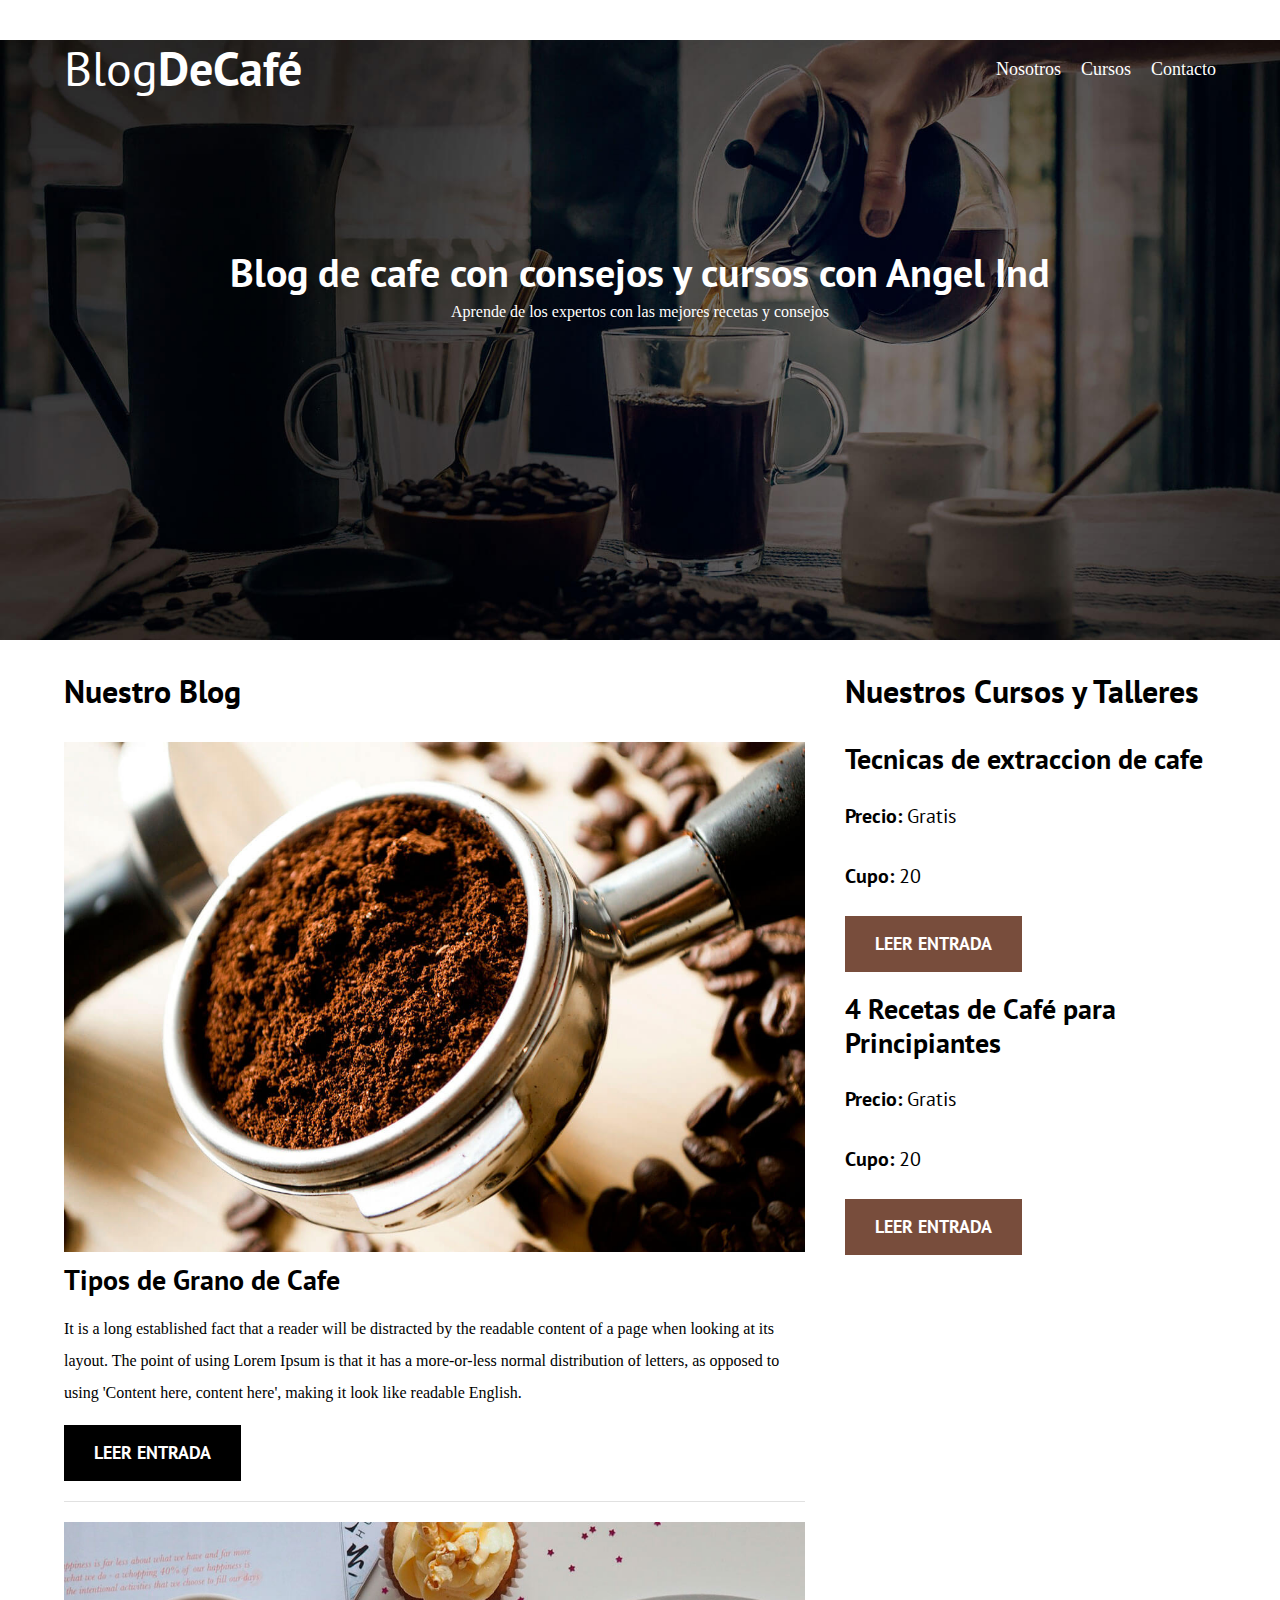
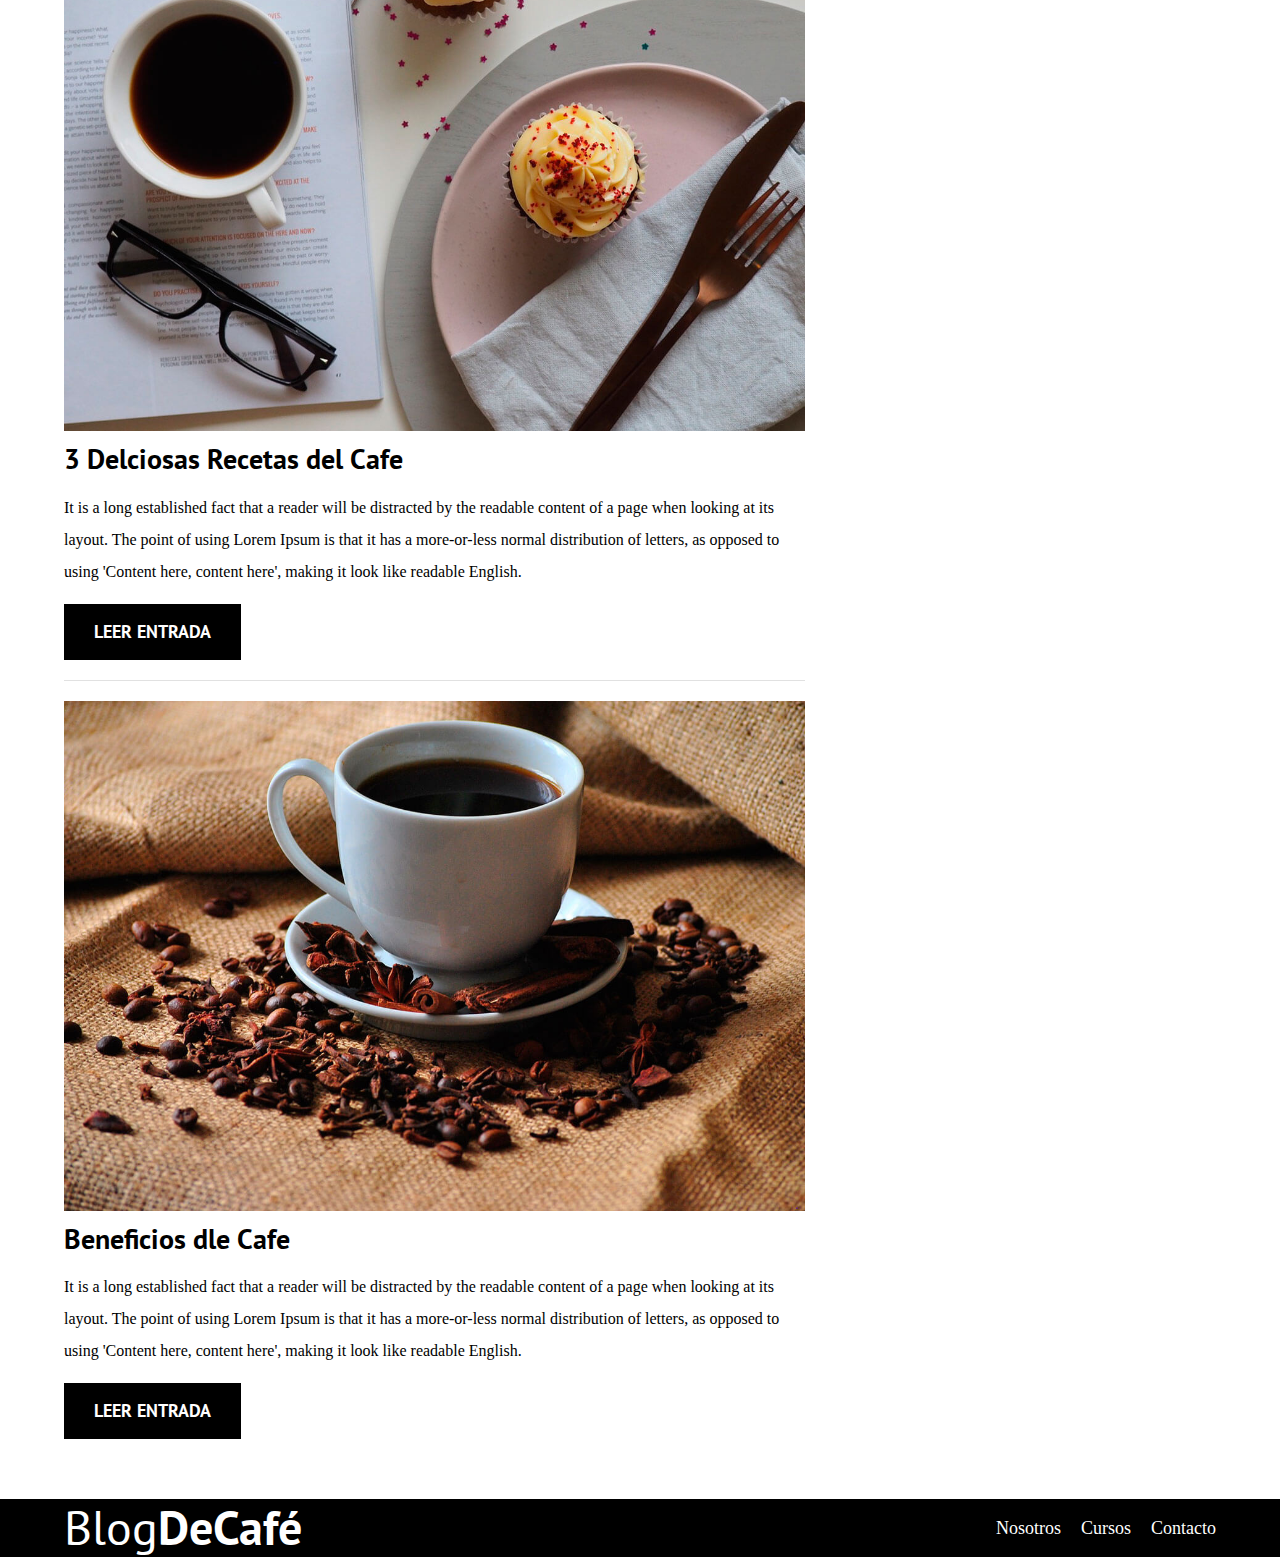
<file: index.html>
<!DOCTYPE html>
<html lang="en">
<head>
    <meta charset="UTF-8">
    <meta http-equiv="X-UA-Compatible" content="IE=edge">
    <meta name="viewport" content="width=device-width, initial-scale=1.0">
    <title>BlogDeCafé</title>
    
    <!--Prefecth-->
    <link rel="prefetch" href="nosotros.html" as="document">
    <link rel="prefetch" href="cursos.html" as="document1">
    

    <!--Preload-->
    <link rel="preload" href="css/normalize.css" as="style">
    <link rel="stylesheet" href="css/normalize.css">

    <link rel="preload" href="https://fonts.googleapis.com/css2?family=Open+Sans&family=PT+Sans:wght@400;700&display=swap" crossorigin="crossorigin" as="font" >
    <link rel="preconnect" href="https://fonts.googleapis.com">
    <link rel="preconnect" href="https://fonts.gstatic.com" crossorigin>
    <link href="https://fonts.googleapis.com/css2?family=Open+Sans&family=PT+Sans:wght@400;700&display=swap" rel="stylesheet">

    <link rel="preload" href="css/style.css" as="style">
    <link rel="stylesheet" href="css/style.css">

</head>
<body>
    <header class="header">
        <div class="contenedor">
            <div class="barra">
                <a class="logo" href="index.html">
                    <h1 class="logo__nombre no-margin centrar-texto">Blog<span class="logo__bold">DeCafé</span></h1>
                </a>

                <nav class="navegacion">
                    <a href="nosotros.html" class="navegacion__enlace">Nosotros</a>
                    <a href="cursos.html" class="navegacion__enlace">Cursos</a>
                    <a href="contacto.html" class="navegacion__enlace">Contacto</a>

                </nav>
                
            </div>

        </div>
        <div class="header__texto">
            <h2 class="no-margin">Blog de cafe con consejos y cursos con Angel Ind</h2>
            <p class="no-margin">Aprende de los expertos con las mejores recetas y consejos</p>
        </div>
    </header>

    <div class="contenedor contenido-principal">
        <main class="blog">
            <h3>Nuestro Blog</h3>

            <article class="entrada">
                <div class="entrada__imagen">
                    <picture>
                        <source loading="lazy" srcset="img/blog1.webp" type="img/webp">
                        <img loading="lazy" src="img/blog1.jpg" alt="imagen blog">
                    </picture>
                    
                </div>

                <div class="entrada__contenido">
                    <h4 class="no-margin">Tipos de Grano de Cafe</h4>
                    <p>It is a long established fact that a reader will be distracted by the readable content of a page when looking at its layout. The point of using Lorem Ipsum is that it has a more-or-less normal distribution of letters, as opposed to using 'Content here, content here', making it look like readable English.</p>
                    <a href="entrada.html" class="boton boton--primario"> Leer Entrada</a>
                </div>

            </article>
            <article class="entrada">
                <div class="entrada__imagen">
                    <img loading="lazy" src="img/blog2.jpg" alt="imagen blog">
                </div>

                <div class="entrada__contenido">
                    <h4 class="no-margin">3 Delciosas Recetas del Cafe </h4>
                    <p>It is a long established fact that a reader will be distracted by the readable content of a page when looking at its layout. The point of using Lorem Ipsum is that it has a more-or-less normal distribution of letters, as opposed to using 'Content here, content here', making it look like readable English.</p>
                    <a href="entrada.html" class="boton boton--primario"> Leer Entrada</a>
                </div>

            </article>
            <article class="entrada">
                <div class="entrada__imagen">
                    <img loading="lazy" src="img/blog3.jpg" alt="imagen blog">
                </div>

                <div class="entrada__contenido">
                    <h4 class="no-margin">Beneficios dle Cafe</h4>
                    <p>It is a long established fact that a reader will be distracted by the readable content of a page when looking at its layout. The point of using Lorem Ipsum is that it has a more-or-less normal distribution of letters, as opposed to using 'Content here, content here', making it look like readable English.</p>
                    <a href="entrada.html" class="boton boton--primario"> Leer Entrada</a>
                </div>

            </article>
        </main>
        <aside class="sidebar">
            <h3>Nuestros Cursos y Talleres</h3>

            <ul class="cursos no-padding">
                <li class="widget-curso">
                    <h4 class="no-margin">Tecnicas de extraccion de cafe </h4>
                    <p class="widget-curso__label" > Precio:
                        <span class="widget-curso__info">Gratis</span>

                    </p>
                    <p class="widget-curso__label" > Cupo:
                        <span class="widget-curso__info">20</span>

                    </p>
                    <a href="entrada.html" class="boton boton--secundario"> Leer Entrada</a>
                </li>
                <li class="widget-curso">
                    <h4 class="no-margin">4 Recetas de Café para Principiantes</h4>
                    <p class="widget-curso__label" > Precio:
                        <span class="widget-curso__info">Gratis</span>

                    </p>
                    <p class="widget-curso__label" > Cupo:
                        <span class="widget-curso__info">20</span>

                    </p>
                    <a href="entrada.html" class="boton boton--secundario"> Leer Entrada</a>
                </li>
            </ul>
        </aside>
    </div>

    <footer class="footer">
        <div class="contenedor">
            <div class="barra">
                <a class="logo" href="index.html">
                    <h1 class="logo__nombre no-margin centrar-texto">Blog<span class="logo__bold">DeCafé</span></h1>
                </a>

                <nav class="navegacion">
                    <a href="nosotros.html" class="navegacion__enlace">Nosotros</a>
                    <a href="cursos.html" class="navegacion__enlace">Cursos</a>
                    <a href="contacto.html" class="navegacion__enlace">Contacto</a>

                </nav>
                
            </div>
        </div>

    </footer>
    <script src="js/modernizer.js"></script>
</body>
</html>
</file>
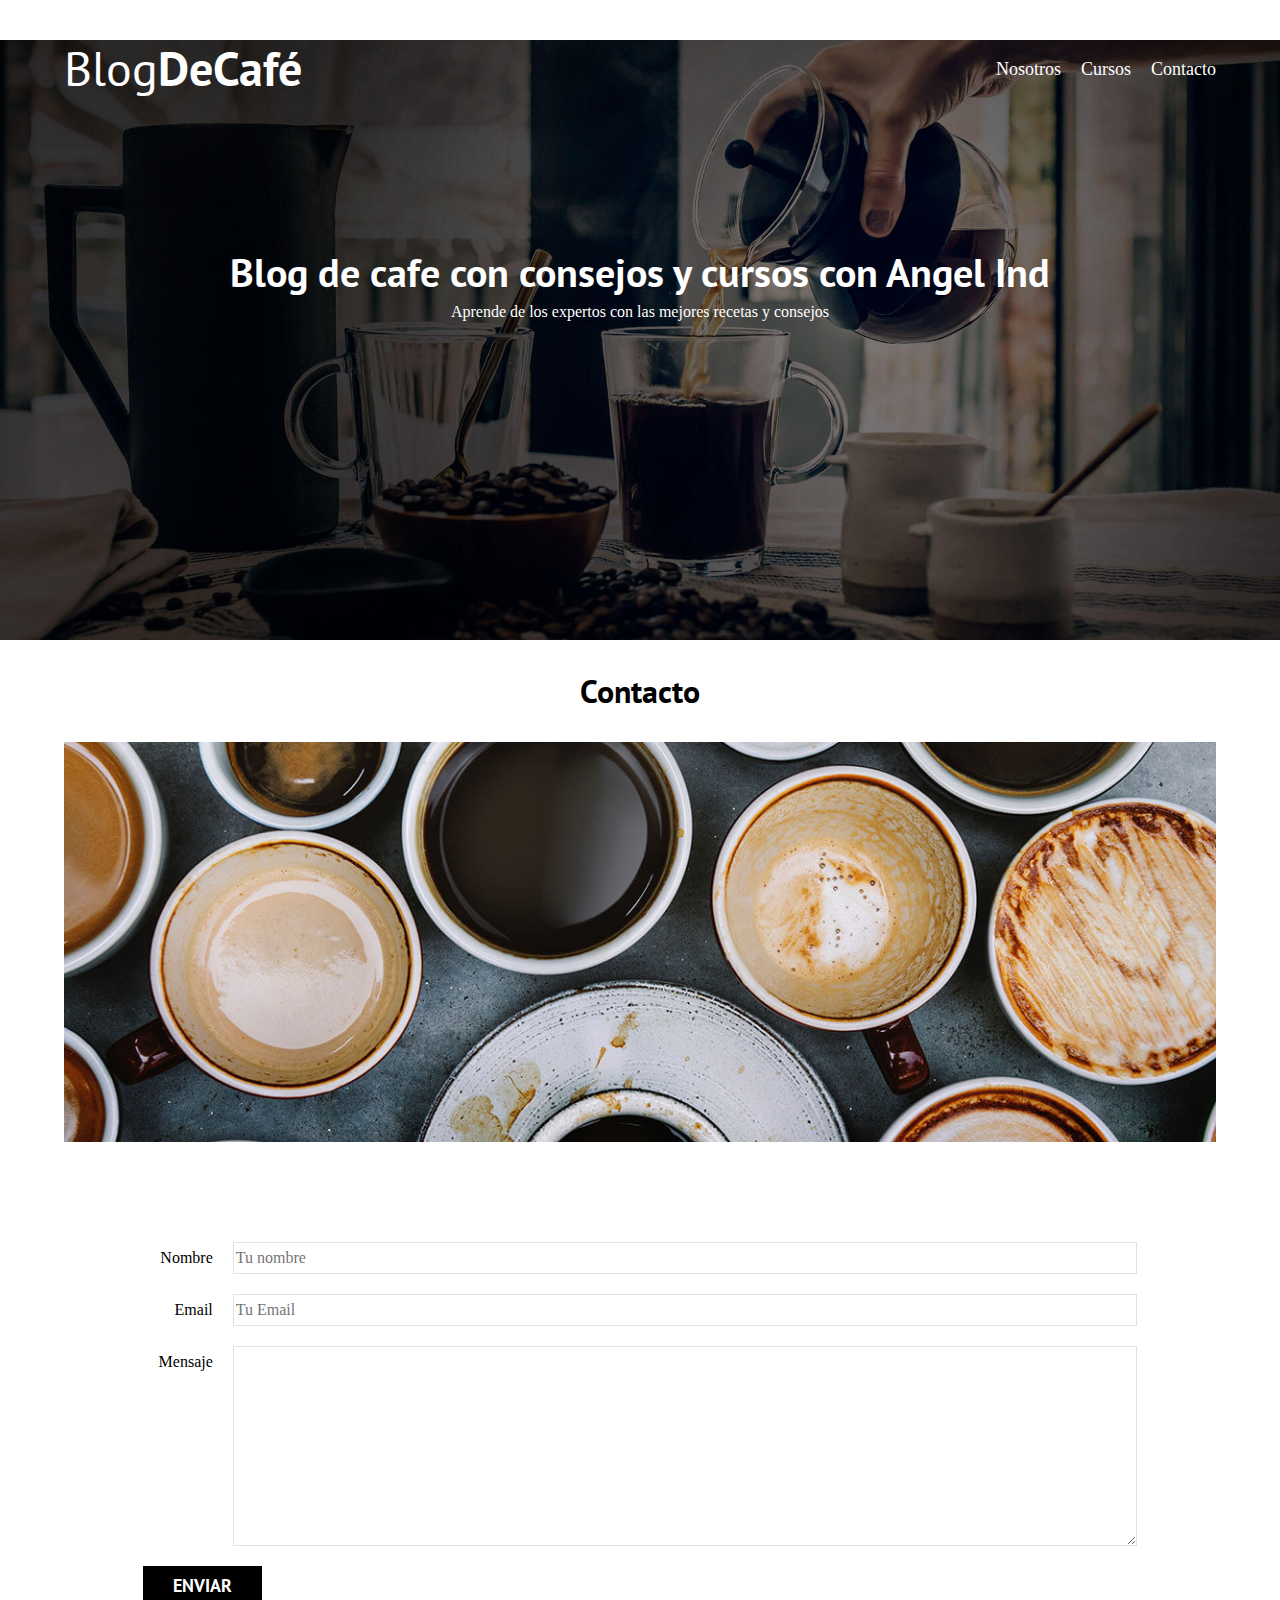
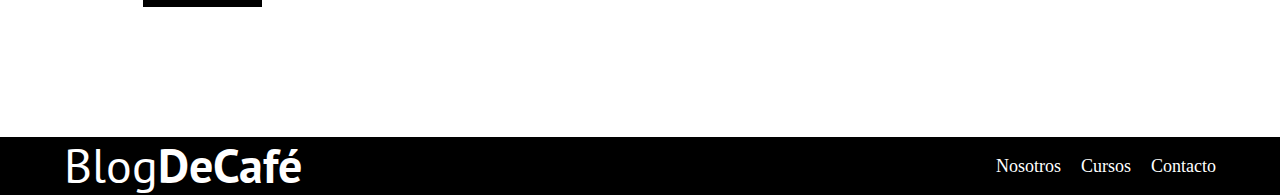
<file: contacto.html>
<!DOCTYPE html>
<html lang="en">
<head>
    <meta charset="UTF-8">
    <meta http-equiv="X-UA-Compatible" content="IE=edge">
    <meta name="viewport" content="width=device-width, initial-scale=1.0">
    <title>BlogDeCafé</title>
    <link rel="stylesheet" href="css/normalize.css">
    <link rel="preconnect" href="https://fonts.googleapis.com">
    <link rel="preconnect" href="https://fonts.gstatic.com" crossorigin>
    <link href="https://fonts.googleapis.com/css2?family=Open+Sans&family=PT+Sans:wght@400;700&display=swap" rel="stylesheet">
    <link rel="stylesheet" href="css/style.css">
</head>
<body>
    <header class="header">
        <div class="contenedor">
            <div class="barra">
                <a class="logo" href="index.html">
                    <h1 class="logo__nombre no-margin centrar-texto">Blog<span class="logo__bold">DeCafé</span></h1>
                </a>

                <nav class="navegacion">
                    <a href="nosotros.html" class="navegacion__enlace">Nosotros</a>
                    <a href="cursos.html" class="navegacion__enlace">Cursos</a>
                    <a href="contacto.html" class="navegacion__enlace">Contacto</a>

                </nav>
                
            </div>

        </div>
        <div class="header__texto">
            <h2 class="no-margin">Blog de cafe con consejos y cursos con Angel Ind</h2>
            <p class="no-margin">Aprende de los expertos con las mejores recetas y consejos</p>
        </div>
    </header>

    <main class="contenedor ">
       <h3 class="centrar-texto"> Contacto </h3>
        <div class="contacto-bg">

        </div>

        <form class="formulario">
            <div class="campo">
                <label class="campo__label" for="nombre">Nombre</label>
                <input 
                    class="campo__field"
                    type="nombre" 
                    placeholder="Tu nombre" 
                    id="nombre">

            </div>

            <div class="campo">
                <label class="campo__label" for="email">Email</label>
                <input 
                    class="campo__field"
                    type="email" 
                    placeholder="Tu Email" 
                    id="email">

            </div>

            <div class="campo">
                <label class="campo__label" for="mensaje">Mensaje</label>

                <textarea
                    class="campo__field campo__field--textarea"
                    id="mensaje "
                 ></textarea>

            </div>
            <div class="campo">
                <input type="submit" value="Enviar" class="boton boton--primario">
            </div>
        </form>
       

    </main>

    <footer class="footer">
        <div class="contenedor">
            <div class="barra">
                <a class="logo" href="index.html">
                    <h1 class="logo__nombre no-margin centrar-texto">Blog<span class="logo__bold">DeCafé</span></h1>
                </a>

                <nav class="navegacion">
                    <a href="nosotros.html" class="navegacion__enlace">Nosotros</a>
                    <a href="cursos.html" class="navegacion__enlace">Cursos</a>
                    <a href="contacto.html" class="navegacion__enlace">Contacto</a>

                </nav>
                
            </div>
        </div>

    </footer>

</body>
</html>
</file>
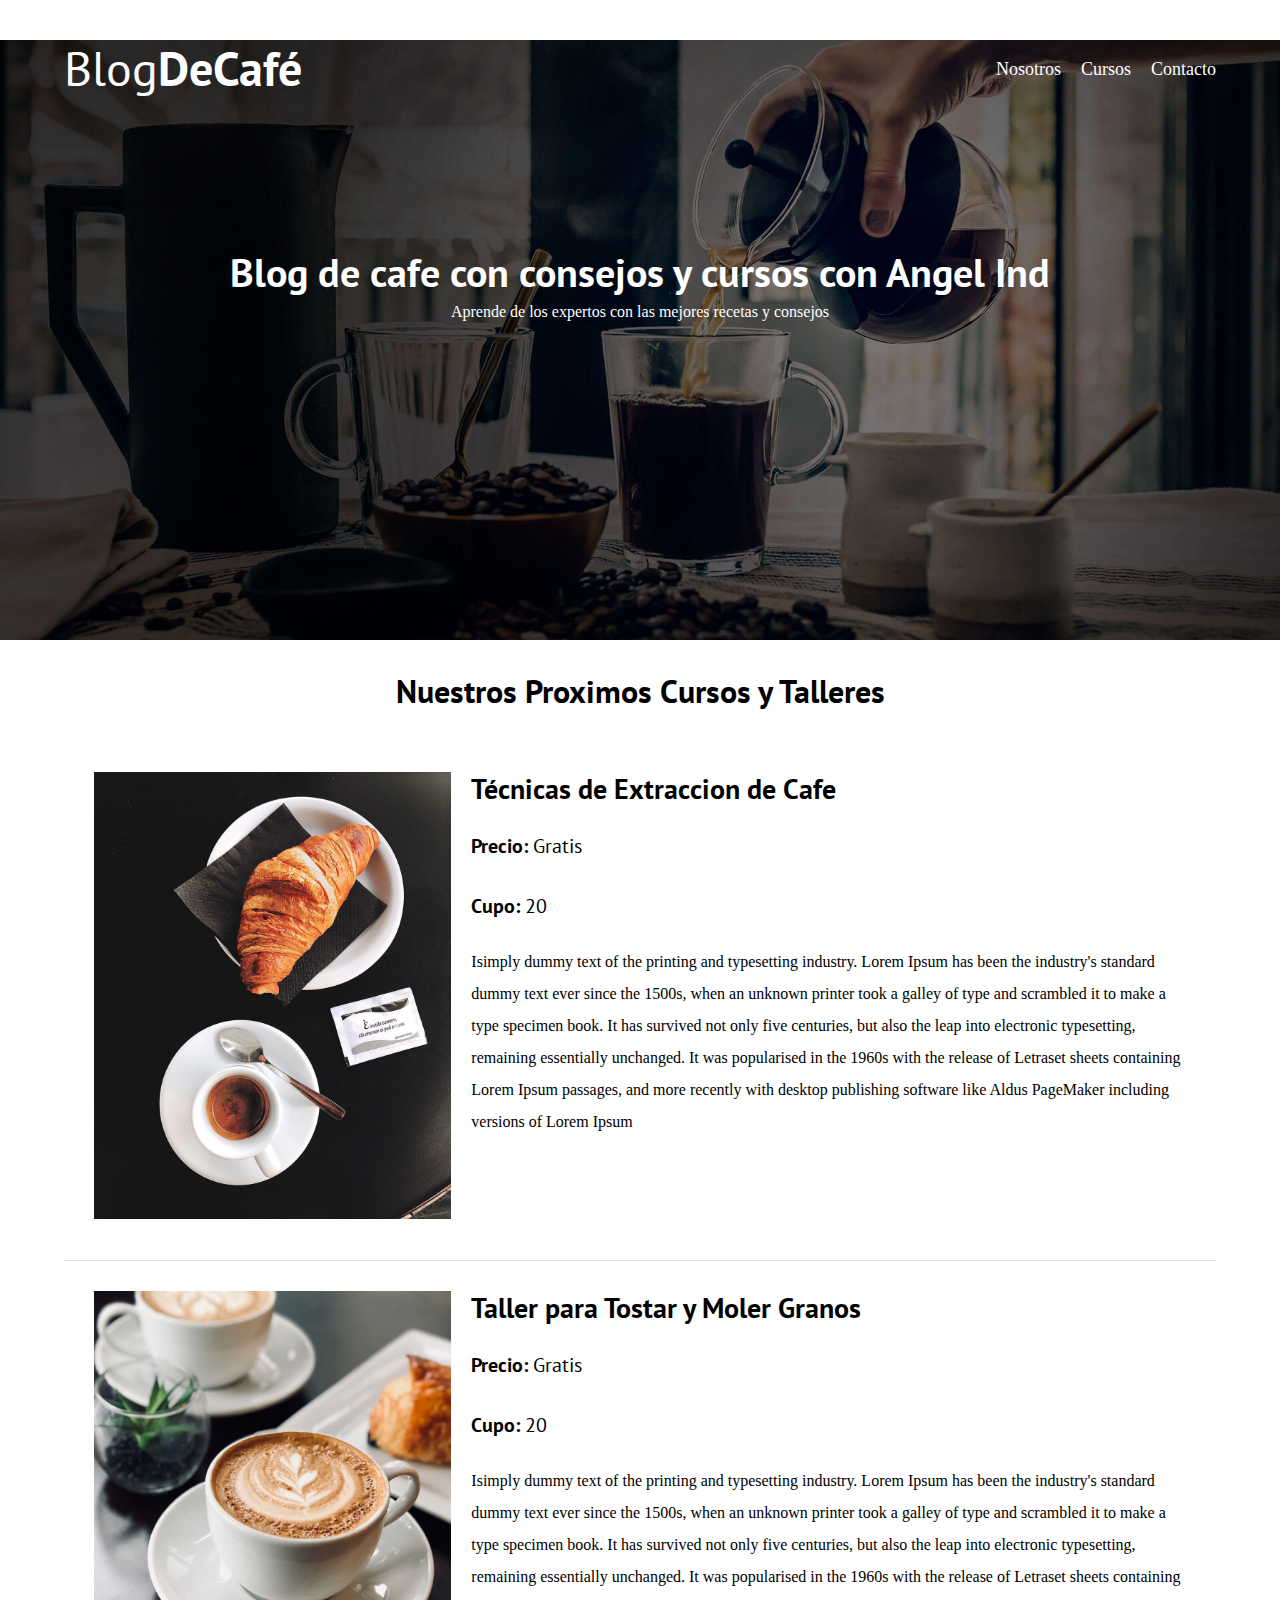
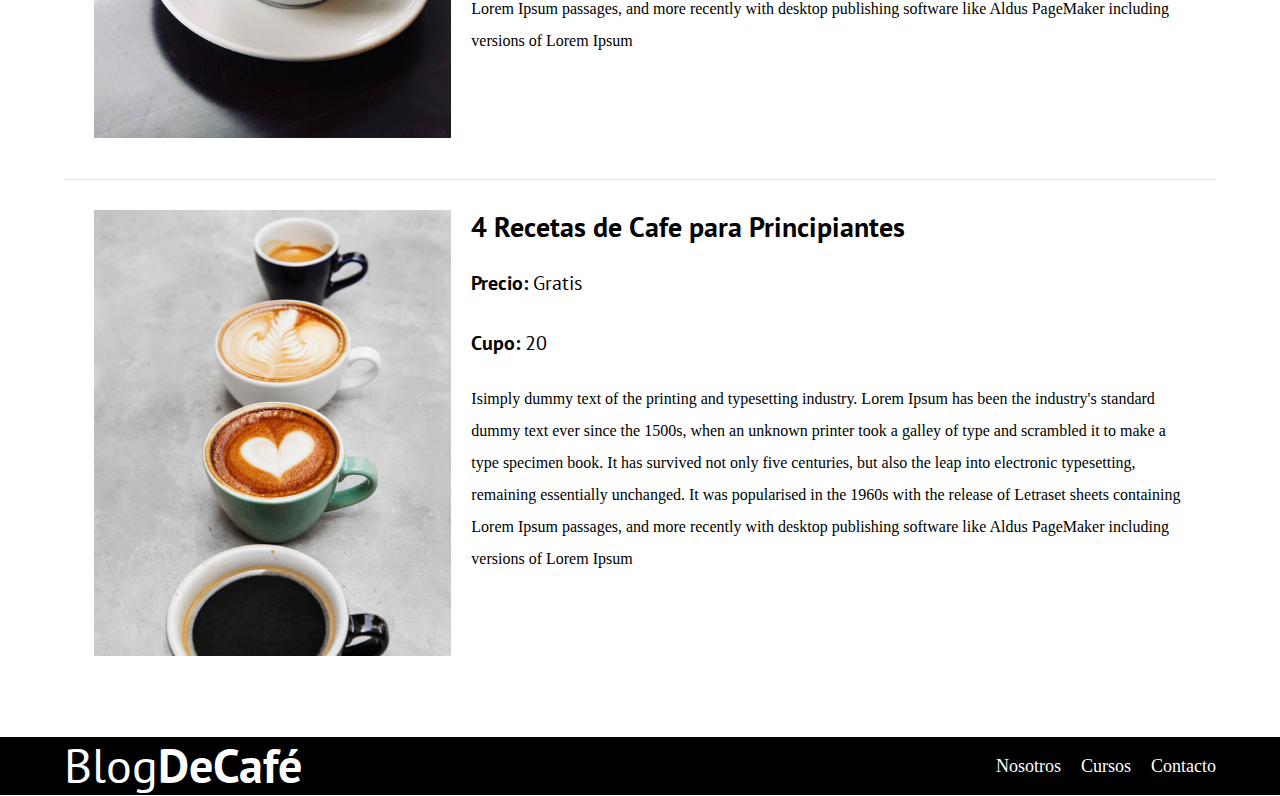
<file: cursos.html>
<!DOCTYPE html>
<html lang="en">
<head>
    <meta charset="UTF-8">
    <meta http-equiv="X-UA-Compatible" content="IE=edge">
    <meta name="viewport" content="width=device-width, initial-scale=1.0">
    <title>BlogDeCafé</title>
    <link rel="stylesheet" href="css/normalize.css">
    <link rel="preconnect" href="https://fonts.googleapis.com">
    <link rel="preconnect" href="https://fonts.gstatic.com" crossorigin>
    <link href="https://fonts.googleapis.com/css2?family=Open+Sans&family=PT+Sans:wght@400;700&display=swap" rel="stylesheet">
    <link rel="stylesheet" href="css/style.css">
</head>
<body>
    <header class="header">
        <div class="contenedor">
            <div class="barra">
                <a class="logo" href="index.html">
                    <h1 class="logo__nombre no-margin centrar-texto">Blog<span class="logo__bold">DeCafé</span></h1>
                </a>

                <nav class="navegacion">
                    <a href="nosotros.html" class="navegacion__enlace">Nosotros</a>
                    <a href="cursos.html" class="navegacion__enlace">Cursos</a>
                    <a href="contacto.html" class="navegacion__enlace">Contacto</a>

                </nav>
                
            </div>

        </div>
        <div class="header__texto">
            <h2 class="no-margin">Blog de cafe con consejos y cursos con Angel Ind</h2>
            <p class="no-margin">Aprende de los expertos con las mejores recetas y consejos</p>
        </div>
    </header>

    <main class="contenedor ">
       <h3 class="centrar-texto">Nuestros Proximos Cursos y Talleres</h3>

       <div class="curso">
            <div class="curso__imagen">
                <img src="img/curso1.jpg" alt="imagen del curso">
            </div>            
            <div class="curso__informacion">
                <h4 class="no-margin">Técnicas de Extraccion de Cafe</h4>
                    <p class="curso__label" > Precio:
                        <span class="curso__info">Gratis</span>

                    </p>
                    <p class="widget-curso__label" > Cupo:
                        <span class="widget-curso__info">20</span>

                    </p>
                    <p class="curso__descripcion">
                        Isimply dummy text of the printing and typesetting industry. Lorem Ipsum has been the industry's standard dummy text ever since the 1500s, when an unknown printer took a galley of type and scrambled it to make a type specimen book. It has survived not only five centuries, but also the leap into electronic typesetting, remaining essentially unchanged. It was popularised in the 1960s with the release of Letraset sheets containing Lorem Ipsum passages, and more recently with desktop publishing software like Aldus PageMaker including versions of Lorem Ipsum
                    </p>
            </div> <!--.curso-informacion-->
        </div> <!--.curso-->

        <div class="curso">
            <div class="curso__imagen">
                <img src="img/curso2.jpg" alt="imagen del curso">
            </div>            
            <div class="curso__informacion">
                <h4 class="no-margin">Taller para Tostar y Moler Granos</h4>
                    <p class="curso__label" > Precio:
                        <span class="curso__info">Gratis</span>

                    </p>
                    <p class="widget-curso__label" > Cupo:
                        <span class="widget-curso__info">20</span>

                    </p>
                    <p class="curso__descripcion">
                        Isimply dummy text of the printing and typesetting industry. Lorem Ipsum has been the industry's standard dummy text ever since the 1500s, when an unknown printer took a galley of type and scrambled it to make a type specimen book. It has survived not only five centuries, but also the leap into electronic typesetting, remaining essentially unchanged. It was popularised in the 1960s with the release of Letraset sheets containing Lorem Ipsum passages, and more recently with desktop publishing software like Aldus PageMaker including versions of Lorem Ipsum
                    </p>
            </div> <!--.curso-informacion-->
        </div> <!--.curso-->

        <div class="curso">
            <div class="curso__imagen">
                <img src="img/curso3.jpg" alt="imagen del curso">
            </div>            
            <div class="curso__informacion">
                <h4 class="no-margin">4 Recetas de Cafe para Principiantes</h4>
                    <p class="curso__label" > Precio:
                        <span class="curso__info">Gratis</span>

                    </p>
                    <p class="widget-curso__label" > Cupo:
                        <span class="widget-curso__info">20</span>

                    </p>
                    <p class="curso__descripcion">
                        Isimply dummy text of the printing and typesetting industry. Lorem Ipsum has been the industry's standard dummy text ever since the 1500s, when an unknown printer took a galley of type and scrambled it to make a type specimen book. It has survived not only five centuries, but also the leap into electronic typesetting, remaining essentially unchanged. It was popularised in the 1960s with the release of Letraset sheets containing Lorem Ipsum passages, and more recently with desktop publishing software like Aldus PageMaker including versions of Lorem Ipsum
                    </p>
            </div> <!--.curso-informacion-->
        </div> <!--.curso-->       

      

    </main>

    <footer class="footer">
        <div class="contenedor">
            <div class="barra">
                <a class="logo" href="index.html">
                    <h1 class="logo__nombre no-margin centrar-texto">Blog<span class="logo__bold">DeCafé</span></h1>
                </a>

                <nav class="navegacion">
                    <a href="nosotros.html" class="navegacion__enlace">Nosotros</a>
                    <a href="cursos.html" class="navegacion__enlace">Cursos</a>
                    <a href="contacto.html" class="navegacion__enlace">Contacto</a>

                </nav>
                
            </div>
        </div>

    </footer>

</body>
</html>
</file>
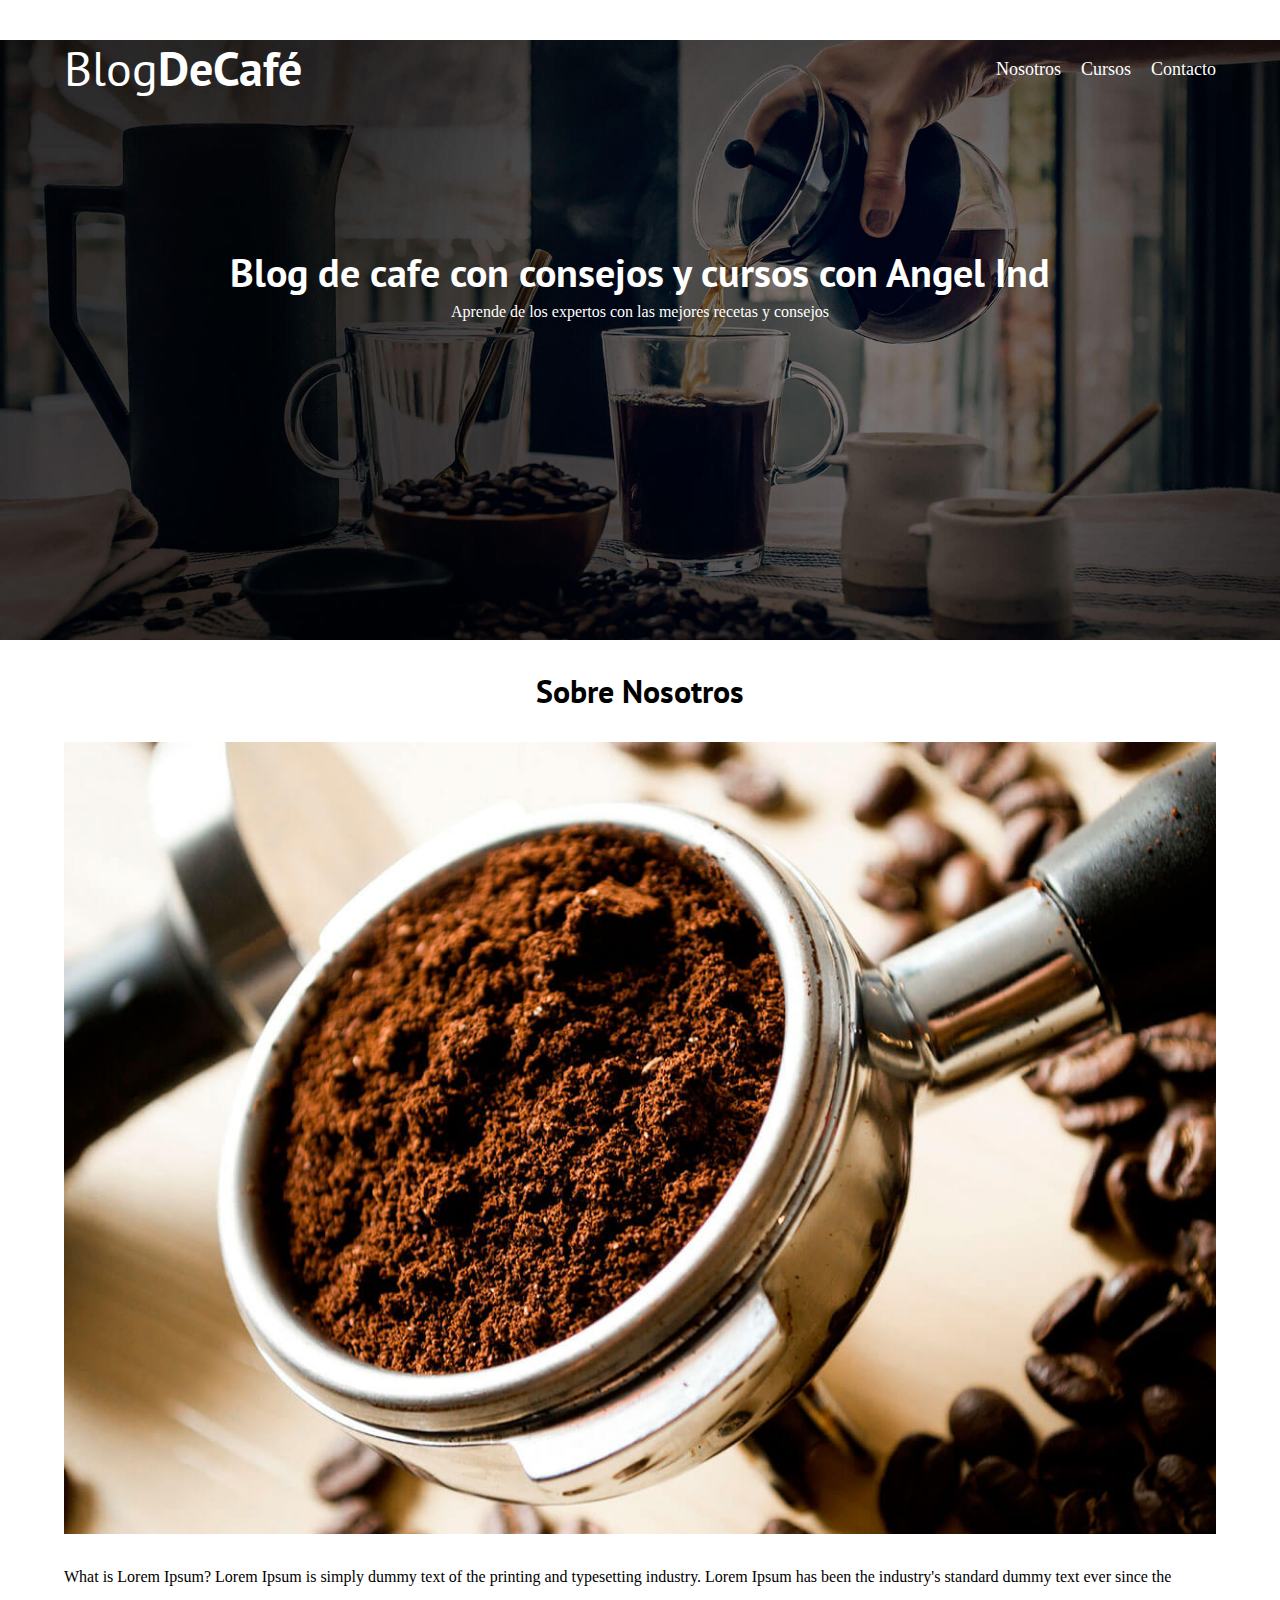
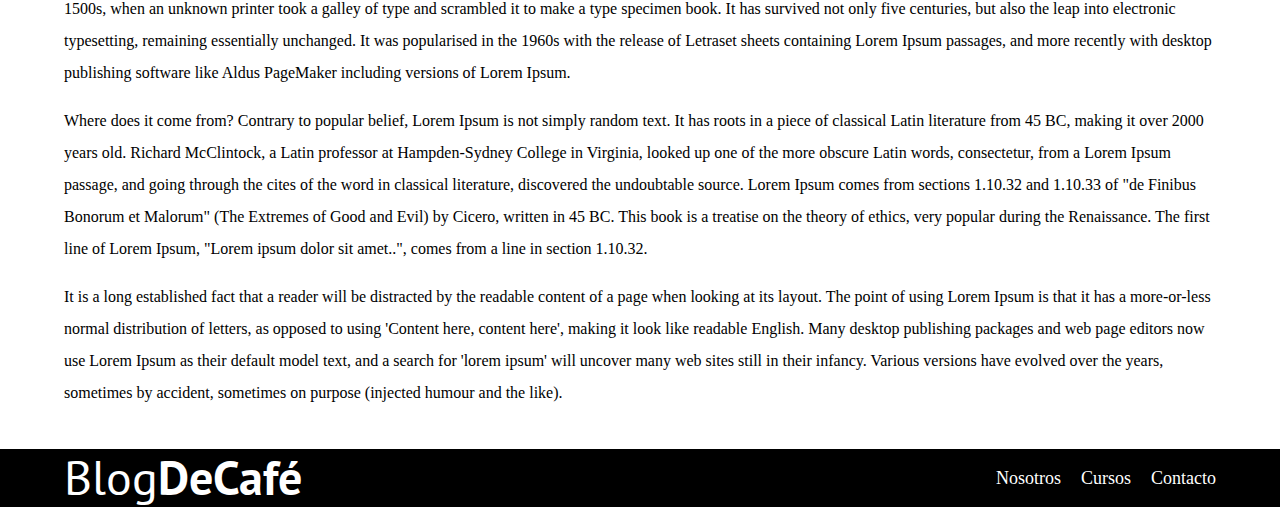
<file: entrada.html>
<!DOCTYPE html>
<html lang="en">
<head>
    <meta charset="UTF-8">
    <meta http-equiv="X-UA-Compatible" content="IE=edge">
    <meta name="viewport" content="width=device-width, initial-scale=1.0">
    <title>BlogDeCafé</title>
    <link rel="stylesheet" href="css/normalize.css">
    <link rel="preconnect" href="https://fonts.googleapis.com">
    <link rel="preconnect" href="https://fonts.gstatic.com" crossorigin>
    <link href="https://fonts.googleapis.com/css2?family=Open+Sans&family=PT+Sans:wght@400;700&display=swap" rel="stylesheet">
    <link rel="stylesheet" href="css/style.css">
</head>
<body>
    <header class="header">
        <div class="contenedor">
            <div class="barra">
                <a class="logo" href="index.html">
                    <h1 class="logo__nombre no-margin centrar-texto">Blog<span class="logo__bold">DeCafé</span></h1>
                </a>

                <nav class="navegacion">
                    <a href="nosotros.html" class="navegacion__enlace">Nosotros</a>
                    <a href="cursos.html" class="navegacion__enlace">Cursos</a>
                    <a href="contacto.html" class="navegacion__enlace">Contacto</a>

                </nav>
                
            </div>

        </div>
        <div class="header__texto">
            <h2 class="no-margin">Blog de cafe con consejos y cursos con Angel Ind</h2>
            <p class="no-margin">Aprende de los expertos con las mejores recetas y consejos</p>
        </div>
    </header>

    <main class="contenedor ">
       <h3 class="centrar-texto"> Sobre Nosotros</h3>

     <img src="img/blog1.jpg" alt="imagen del blog">
     <p>What is Lorem Ipsum?
        Lorem Ipsum is simply dummy text of the printing and typesetting industry. Lorem Ipsum has been the industry's standard dummy text ever since the 1500s, when an unknown printer took a galley of type and scrambled it to make a type specimen book. It has survived not only five centuries, but also the leap into electronic typesetting, remaining essentially unchanged. It was popularised in the 1960s with the release of Letraset sheets containing Lorem Ipsum passages, and more recently with desktop publishing software like Aldus PageMaker including versions of Lorem Ipsum.</p>

     <p>Where does it come from?
        Contrary to popular belief, Lorem Ipsum is not simply random text. It has roots in a piece of classical Latin literature from 45 BC, making it over 2000 years old. Richard McClintock, a Latin professor at Hampden-Sydney College in Virginia, looked up one of the more obscure Latin words, consectetur, from a Lorem Ipsum passage, and going through the cites of the word in classical literature, discovered the undoubtable source. Lorem Ipsum comes from sections 1.10.32 and 1.10.33 of "de Finibus Bonorum et Malorum" (The Extremes of Good and Evil) by Cicero, written in 45 BC. This book is a treatise on the theory of ethics, very popular during the Renaissance. The first line of Lorem Ipsum, "Lorem ipsum dolor sit amet..", comes from a line in section 1.10.32.</p>

        <p>It is a long established fact that a reader will be distracted by the readable content of a page when looking at its layout. The point of using Lorem Ipsum is that it has a more-or-less normal distribution of letters, as opposed to using 'Content here, content here', making it look like readable English. Many desktop publishing packages and web page editors now use Lorem Ipsum as their default model text, and a search for 'lorem ipsum' will uncover many web sites still in their infancy. Various versions have evolved over the years, sometimes by accident, sometimes on purpose (injected humour and the like).</p>

    </main>

    <footer class="footer">
        <div class="contenedor">
            <div class="barra">
                <a class="logo" href="index.html">
                    <h1 class="logo__nombre no-margin centrar-texto">Blog<span class="logo__bold">DeCafé</span></h1>
                </a>

                <nav class="navegacion">
                    <a href="nosotros.html" class="navegacion__enlace">Nosotros</a>
                    <a href="cursos.html" class="navegacion__enlace">Cursos</a>
                    <a href="contacto.html" class="navegacion__enlace">Contacto</a>

                </nav>
                
            </div>
        </div>

    </footer>

</body>
</html>
</file>
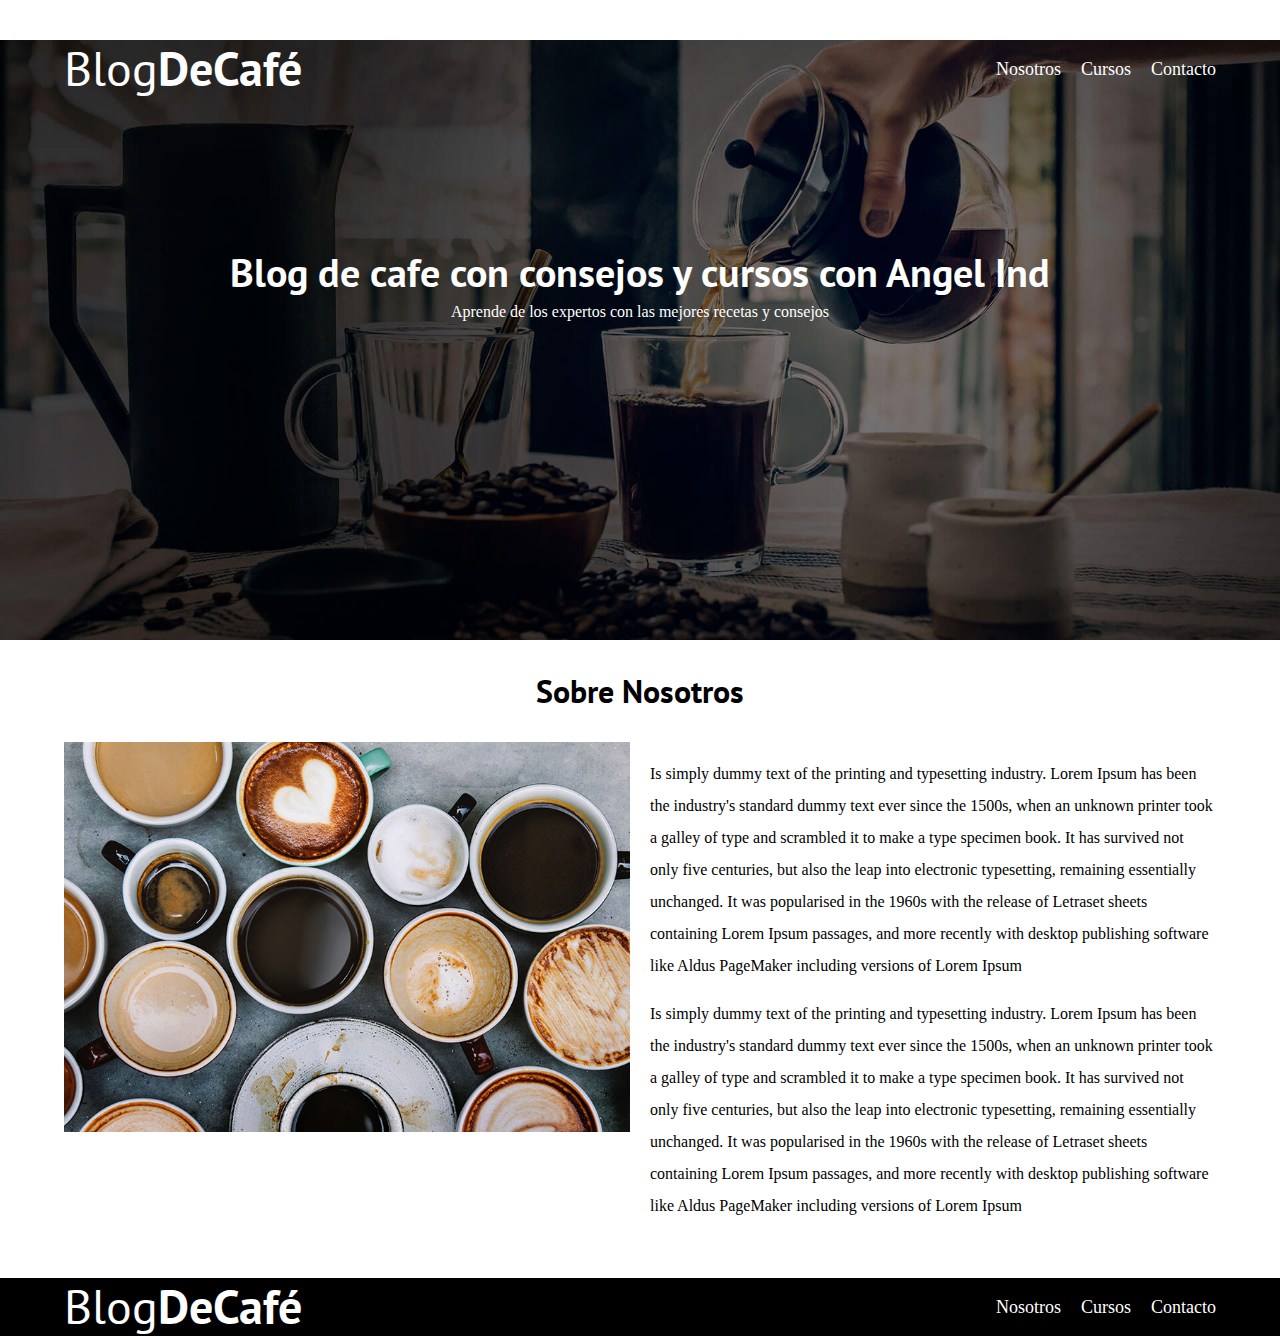
<file: nosotros.html>
<!DOCTYPE html>
<html lang="en">
<head>
    <meta charset="UTF-8">
    <meta http-equiv="X-UA-Compatible" content="IE=edge">
    <meta name="viewport" content="width=device-width, initial-scale=1.0">
    <title>BlogDeCafé</title>
    <link rel="stylesheet" href="css/normalize.css">
    <link rel="preconnect" href="https://fonts.googleapis.com">
    <link rel="preconnect" href="https://fonts.gstatic.com" crossorigin>
    <link href="https://fonts.googleapis.com/css2?family=Open+Sans&family=PT+Sans:wght@400;700&display=swap" rel="stylesheet">
    <link rel="stylesheet" href="css/style.css">
</head>
<body>
    <header class="header">
        <div class="contenedor">
            <div class="barra">
                <a class="logo" href="index.html">
                    <h1 class="logo__nombre no-margin centrar-texto">Blog<span class="logo__bold">DeCafé</span></h1>
                </a>

                <nav class="navegacion">
                    <a href="nosotros.html" class="navegacion__enlace">Nosotros</a>
                    <a href="cursos.html" class="navegacion__enlace">Cursos</a>
                    <a href="contacto.html" class="navegacion__enlace">Contacto</a>

                </nav>
                
            </div>

        </div>
        <div class="header__texto">
            <h2 class="no-margin">Blog de cafe con consejos y cursos con Angel Ind</h2>
            <p class="no-margin">Aprende de los expertos con las mejores recetas y consejos</p>
        </div>
    </header>

    <main class="contenedor ">
       <h3 class="centrar-texto"> Sobre Nosotros</h3>

       <div class="sobre-nosotros">
           <div class="sobre-nosotros__imagen">
               <img src="img/nosotros.jpg" alt="imagen nostros"> 
           </div>
           <div class="sobre-nosotros__texto">
                <p> Is simply dummy text of the printing and typesetting industry. Lorem Ipsum has been the industry's standard dummy text ever since the 1500s, when an unknown printer took a galley of type and scrambled it to make a type specimen book. It has survived not only five centuries, but also the leap into electronic typesetting, remaining essentially unchanged. It was popularised in the 1960s with the release of Letraset sheets containing Lorem Ipsum passages, and more recently with desktop publishing software like Aldus PageMaker including versions of Lorem Ipsum</p>

                <p> Is simply dummy text of the printing and typesetting industry. Lorem Ipsum has been the industry's standard dummy text ever since the 1500s, when an unknown printer took a galley of type and scrambled it to make a type specimen book. It has survived not only five centuries, but also the leap into electronic typesetting, remaining essentially unchanged. It was popularised in the 1960s with the release of Letraset sheets containing Lorem Ipsum passages, and more recently with desktop publishing software like Aldus PageMaker including versions of Lorem Ipsum</p>

           </div>
       </div>

    </main>

    <footer class="footer">
        <div class="contenedor">
            <div class="barra">
                <a class="logo" href="index.html">
                    <h1 class="logo__nombre no-margin centrar-texto">Blog<span class="logo__bold">DeCafé</span></h1>
                </a>

                <nav class="navegacion">
                    <a href="nosotros.html" class="navegacion__enlace">Nosotros</a>
                    <a href="cursos.html" class="navegacion__enlace">Cursos</a>
                    <a href="contacto.html" class="navegacion__enlace">Contacto</a>

                </nav>
                
            </div>
        </div>

    </footer>

</body>
</html>
</file>
<file: css/style.css>
:root {
    --fuenteHeading: 'PT Sans', sans-serif;
    --fuentePArrafos: 'Open Sans', sans-serif;

    --primario: #784D3C;
    --gris: #e1e1e1;
    --blanco: #ffffff;
    --negro: #000000;
}

html{
    box-sizing:  border-box;
    font-size: 62.5%; /* 1rem = 10px*/
    
}
*, *:before, *:after{
    box-sizing: inherit;
}
body{
    font-family: var (--fuentePArrafos);
    font-size: 1.6rem;
    line-height: 2;
}
/** Globales **/
.contenedor{
    max-width: 120rem;
    width: 90%;
    width: min(90%, 120rem);
    margin: 0 auto;
}

a{
    text-decoration: none;
}
h1,h2,h3,h4 {
    font-family: var(--fuenteHeading);
    line-height: 1.2;
}
h1{
    font-size: 4.8rem;
}
h2{
    font-size: 4rem;
}
h3{
    font-size: 3.2rem;
}
h4{
    font-size: 2.8rem;
}
img{
    max-width: 100%;
}
/***utilidades****/

.no-margin{
    margin: 0;
}
.no-padding{
    padding: 0;
}
.centrar-texto{
    text-align: center;
}
/*** HEADER ***/
.header{
    background-image: url(../img/banner.jpg);
    height: 60rem;
    background-size: cover;
    background-repeat: no-repeat;
    background-position: center center;
}
.header__texto{
    text-align: center;
    color: var(--blanco);
    margin-top: 5rem;
}
@media (min-width: 768px ) {
   .header__texto{
       margin-top: 15rem;
   }
}
.barra {
    margin-top: 4rem;
}
@media (min-width: 768px ) {
    .barra{
        display: flex;
        justify-content: space-between;
        align-items: center;
    }
}
.logo{
    color: var(--blanco)

}
.logo__nombre{
    font-weight: 400;
}
.logo__bold{
    font-weight: 700;
}

@media (min-width: 768px ) {
   .navegacion{
       display: flex;
       gap: 2rem;
   }
}
.navegacion__enlace{
    display: block;
    text-align: center;
    font-size: 1.8rem;
    color: var(--blanco);
}
@media (min-width: 768px ) {
    .contenido-principal{
        display: grid;
        grid-template-columns: 2fr 1fr ;
        column-gap: 4rem;
    }
   
}
.entrada{
    border-bottom: 1px solid var(--gris) ;
    margin-bottom: 2rem;
}
.entrada:last-of-type{
    border: none;
    margin-bottom: 0;
}

.boton{
    display: block;
    font-family: var(--fuenteHeading);
    color: var(--blanco);
    text-align: center;
    padding: 1rem 3rem;
    font-size: 1.8rem;
    text-transform: uppercase;
    font-weight: 700;
    margin-bottom: 2rem;
    border: none;
}
@media (min-width: 768px ) {
   .boton{
       display: inline-block;
   }
}
.boton:hover{
    cursor: pointer;
}
.boton--primario{
    background-color: var(--negro);
}
.boton--secundario{
    background-color: var(--primario);
}

.cursos{
    list-style: none;
}

.widget-curso__{
    border-bottom: 1px solid var(--gris);
}
.widget-curso:last-of-type{
    border: none;
    margin-bottom: 0;
}

.widget-curso__label{
    font-family: var(--fuenteHeading);
    font-weight: bold;
}
.widget-curso__info{
    font-weight: normal;
}
.widget-curso__label,
.widget-curso__info{
    font-size: 2rem;
}
.footer{
    background: var(--negro);
    padding-bottom: 3rem 0;
    margin-top: 4rem;

}

/** Sobre Nosotros*/

@media (min-width: 768px ) {
    .sobre-nosotros{
        display: grid;
        grid-template-columns: repeat(2,1fr);
        column-gap: 2rem;
    }  

}

.curso{
    padding: 3rem;
    border-bottom: 1px solid var(--gris);

}
@media (min-width: 768px ) {
   .curso{
       display: grid;
       /*grid-template-columns: 33.3% 67.7%;*/
       grid-template-columns: 1fr 2fr ;
       column-gap: 2rem;
   }
}

/** CURSOS **/

.curso:last-of-type{
    border: none;
}
.curso__label{
    font-family: var(--fuenteHeading);
    font-weight: bold;
}
.curso__info{
    font-weight: normal;
}
.curso__label,
.curso__info{
    font-size: 2rem;
}

/**Contacto**/
.contacto-bg{
    background-image: url(../img/contacto.jpg);
    height: 40rem;
    background-size: cover;
    

}

.formulario{
    background-color: var(--blanco);
    margin: 5rem auto 0 auto;
    width: 95%;
    padding: 5rem ;
}
.campo{
    display: flex;
    margin-bottom: 2rem;
    
}
.campo__label{
    flex: 0 0 9rem;
    text-align: right;
    padding-right: 2rem;
}
.campo__field{
    flex: 1;
    border: 1px solid var(--gris);
}
.campo__field--textarea{
    height: 20rem;
}
</file>
